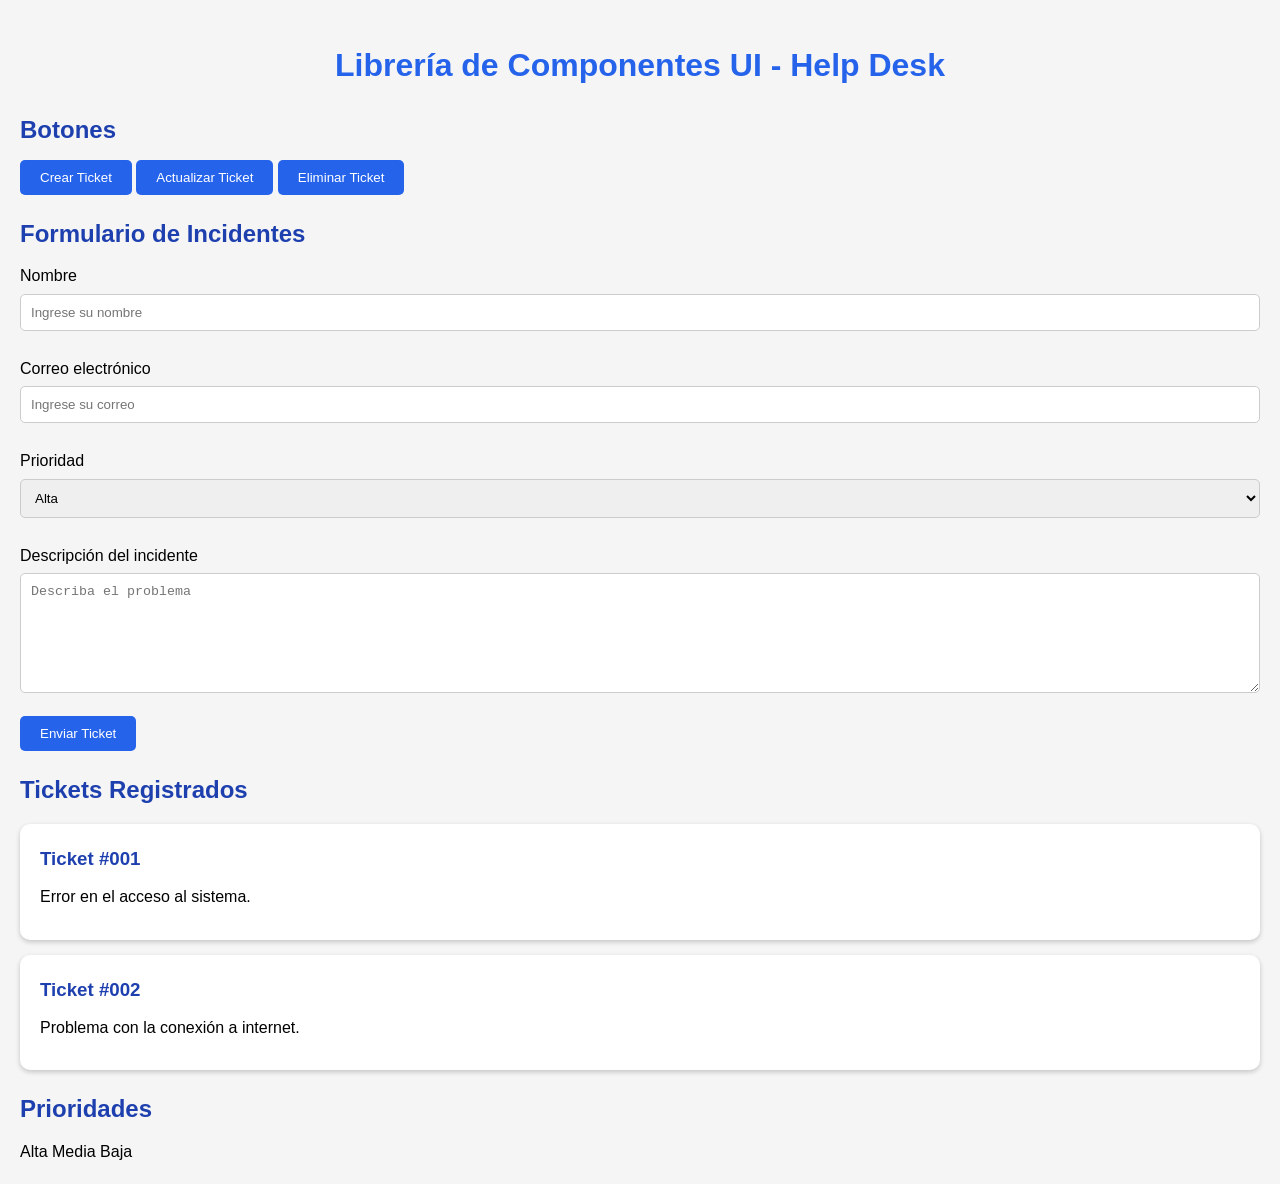
<file: INDEX.HTML>
<!DOCTYPE html>
<html lang="es">
<head>
    <meta charset="UTF-8">
    <meta name="viewport" content="width=device-width, initial-scale=1.0">
    <title>UI Kit - Help Desk</title>
    <link rel="stylesheet" href="STYLE.CSS">
</head>
<body>

<div class="container">

    <h1>Librería de Componentes UI - Help Desk</h1>

    <!-- BOTONES -->
    <div class="section">

        <h2>Botones</h2>

        <button class="btn btn-primary">Crear Ticket</button>
        <button class="btn btn-secondary">Actualizar Ticket</button>
        <button class="btn btn-danger">Eliminar Ticket</button>

    </div>


    <!-- FORMULARIOS -->
    <div class="section">

        <h2>Formulario de Incidentes</h2>

        <label for="nombre">Nombre</label>
        <input type="text" id="nombre" placeholder="Ingrese su nombre">

        <label for="correo">Correo electrónico</label>
        <input type="email" id="correo" placeholder="Ingrese su correo">

        <label for="prioridad">Prioridad</label>
        <select id="prioridad">
            <option>Alta</option>
            <option>Media</option>
            <option>Baja</option>
        </select>

        <label for="descripcion">Descripción del incidente</label>
        <textarea id="descripcion" rows="4" placeholder="Describa el problema"></textarea>

        <button class="btn btn-primary">Enviar Ticket</button>

    </div>


    <!-- TARJETAS -->
    <div class="section">

        <h2>Tickets Registrados</h2>

        <div class="card">
            <h3>Ticket #001</h3>
            <p>Error en el acceso al sistema.</p>
        </div>

        <div class="card">
            <h3>Ticket #002</h3>
            <p>Problema con la conexión a internet.</p>
        </div>

    </div>


    <!-- BADGES -->
    <div class="section">

        <h2>Prioridades</h2>

        <span class="badge alta">Alta</span>
        <span class="badge media">Media</span>
        <span class="badge baja">Baja</span>

    </div>

</div>

</body>
</html>
</file>
<file: STYLE.CSS>
:root{
    --color-primario:#2563eb;
    --color-secundario:#1e40af;
    --color-exito:#22c55e;
    --color-error:#ef4444;
    --color-fondo:#f5f5f5;
    --color-blanco:#ffffff;
    --fuente:Arial, sans-serif;
}

*{
    margin:0;
    padding:0;
    box-sizing:border-box;
}

body{
    font-family:var(--fuente);
    background-color:var(--color-fondo);
    padding:20px;
    line-height:1.6;
}

img{
    display:block;
    margin:auto;
}

h1{
    color:var(--color-primario);
    text-align:center;
    margin:20px 0;
}

h2{
    color:var(--color-secundario);
    margin-top:20px;
    margin-bottom:10px;
}

h3{
    color:var(--color-secundario);
    margin-bottom:10px;
}

p{
    margin-bottom:10px;
}

/* NAVBAR */

.navbar{
    display:flex;
    justify-content:center;
    gap:20px;
    background:#003366;
    padding:15px;
    border-radius:5px;
    flex-wrap:wrap;
    margin:20px 0;
}

.navbar a{
    color:white;
    text-decoration:none;
    background-color:var(--color-primario);
    padding:10px 15px;
    border-radius:5px;
    font-weight:bold;
}

.navbar a:hover{
    background-color:var(--color-secundario);
}

/* DASHBOARD */

.dashboard{
    display:flex;
    gap:20px;
    flex-wrap:wrap;
}

.dashboard .card{
    flex:1;
    min-width:250px;
}

/* CARDS */

.card{
    background:white;
    padding:20px;
    margin-top:15px;
    border-radius:10px;
    box-shadow:0 2px 5px rgba(0,0,0,0.2);
}

/* BOTONES */

.btn{
    background-color:var(--color-primario);
    color:white;
    padding:10px 20px;
    border:none;
    border-radius:5px;
    cursor:pointer;
}

.btn:hover{
    background-color:var(--color-secundario);
}

/* FORMULARIO */

.formulario{
    max-width:700px;
    margin:auto;
}

form{
    background:white;
    padding:20px;
    border-radius:10px;
    box-shadow:0 2px 5px rgba(0,0,0,0.2);
    margin-top:20px;
}

label{
    display:block;
    margin-top:10px;
    margin-bottom:5px;
}

input,
textarea,
select{
    width:100%;
    padding:10px;
    border:1px solid #ccc;
    border-radius:5px;
    margin-bottom:15px;
}

textarea{
    height:120px;
}

/* ALERTAS */

.alerta-exito{
    background-color:var(--color-exito);
    color:white;
    padding:15px;
    border-radius:5px;
    margin-top:15px;
}

.alerta-error{
    background-color:var(--color-error);
    color:white;
    padding:15px;
    border-radius:5px;
    margin-top:15px;
}

/* TABLA */

.tabla-responsive{
    overflow-x:auto;
}

table{
    width:100%;
    border-collapse:collapse;
    background:white;
    margin-top:20px;
}

th,
td{
    border:1px solid #ddd;
    padding:12px;
    text-align:center;
}

th{
    background-color:var(--color-primario);
    color:white;
}

/* RESPONSIVE */

@media (max-width:768px){

    .navbar{
        flex-direction:column;
        align-items:center;
    }

    .dashboard{
        flex-direction:column;
    }

    input,
    select,
    textarea{
        width:100%;
    }

    table{
        width:100%;
    }

}
</file>
